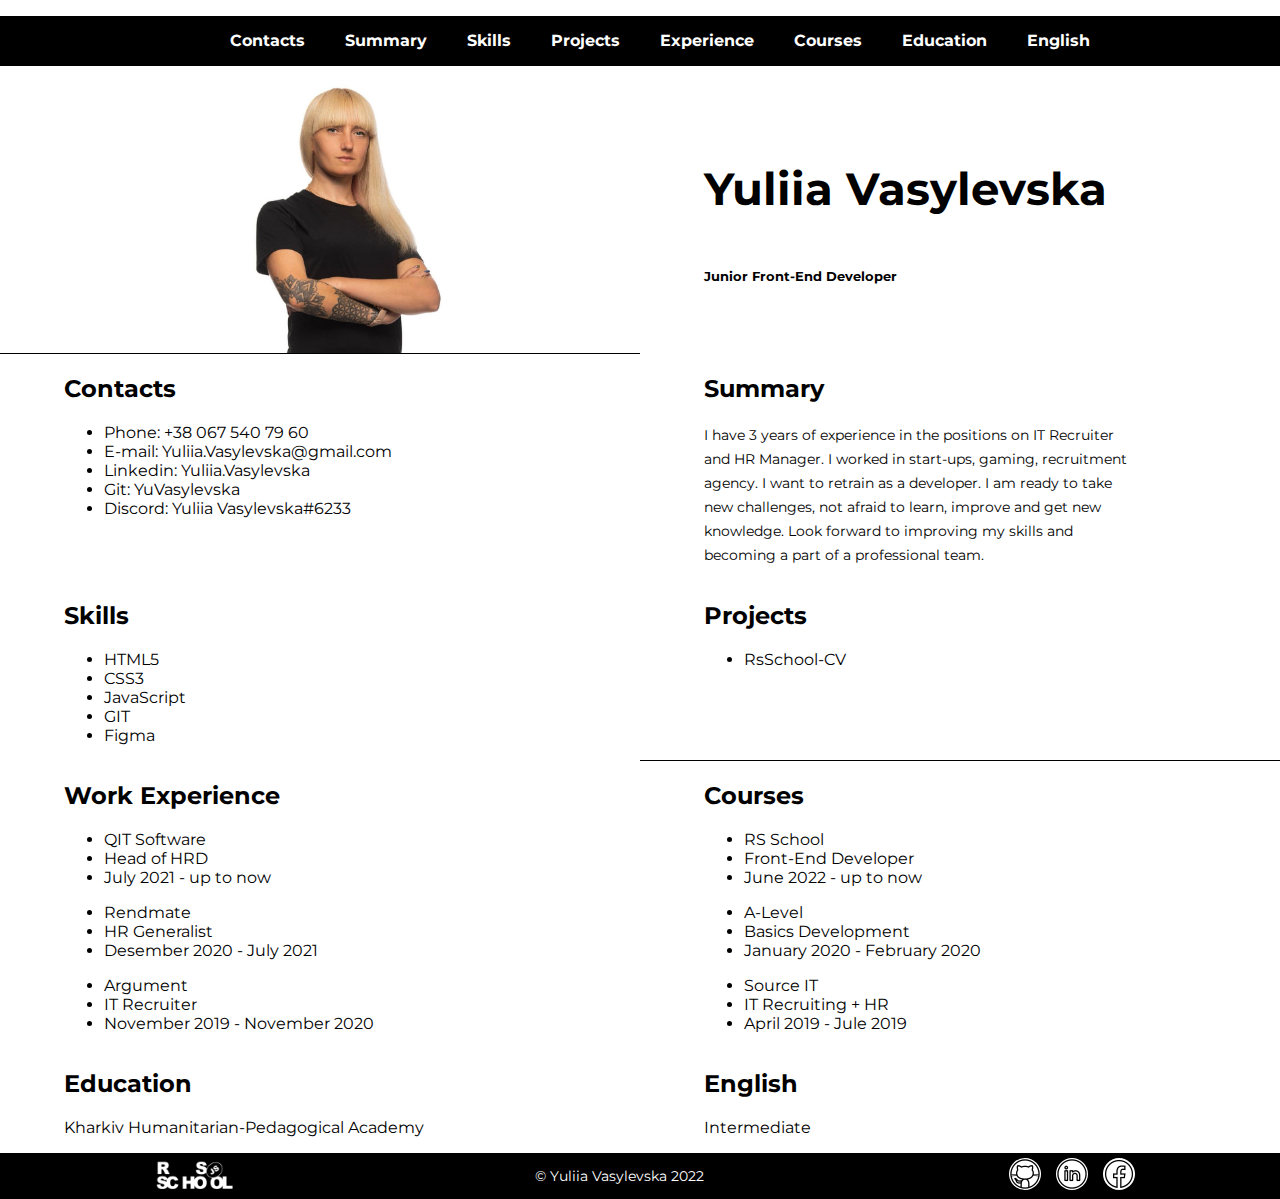
<file: index.html>
<!DOCTYPE html>
<html lang="en">
<head>
    <meta charset="UTF-8">
    <meta http-equiv="X-UA-Compatible" content="IE=edge">
    <meta name="viewport" content="width=device-width, initial-scale=1.0">
    <link rel="icon" href="assets/favicon.ico">
    <link rel="preconnect" href="https://fonts.googleapis.com">
    <link rel="preconnect" href="https://fonts.gstatic.com" crossorigin>
    <link href="https://fonts.googleapis.com/css2?family=Montserrat:wght@400;700&display=swap" rel="stylesheet">
    <link rel="stylesheet" href="style.css">
    <title>Document</title>
</head>
<body>
<!-- Header -->
    <header class="header">
        <div class="container container-nav">
<!-- Navigation -->
            <nav class="nav">
                <ul class="nav-list">
                  <!-- <img class="logo" src="assets/img/Logo.png" alt="Mylogo"> -->
                  <li class="nav-item"><a href="#contacts" class="nav-link">Contacts</a></li>
                  <li class="nav-item"><a href="#summary" class="nav-link">Summary</a></li>
                  <li class="nav-item"><a href="#skills" class="nav-link">Skills</a></li>
                  <li class="nav-item"><a href="#projects" class="nav-link">Projects</a></li>
                  <li class="nav-item"><a href="#experience" class="nav-link">Experience</a></li>
                  <li class="nav-item"><a href="#courses" class="nav-link">Courses</a></li>
                  <li class="nav-item"><a href="#education" class="nav-link">Education</a></li>
                  <li class="nav-item"><a href="#english" class="nav-link">English</a></li>
                </ul>
              </nav>
        </div>
    </header>
<!-- Main -->
    <main class="main">
        <div class="container main-container">
            <div class="section section-img">
                <img src="assets/img/photo.jpg" alt="my-photo" class="photo">
            </div>
            <section class="section section-title-y">
                <h1 class="section-title">
                    Yuliia Vasylevska
                </h1>
                <h5>Junior Front-End Developer</h5>
            </section>
            <section class="section" id="contacts">
                <h2 class="section-title">
                    Contacts
                </h2>
                <ul class="contact-list">
                    <li class="phone">Phone: +38 067 540 79 60</li>
                    <li class="e-mail">E-mail: Yuliia.Vasylevska@gmail.com</li>
                    <li class="linkedin">Linkedin: Yuliia.Vasylevska</li>
                    <li class="git">Git: YuVasylevska</li>
                    <li class="discord">Discord: Yuliia Vasylevska#6233</li>
                </ul>
            </section>
            <section class="section" id="summary">
                <h2 class="section-title">
                    Summary
                </h2>
                <p class="about">I have 3 years of experience in the positions on IT Recruiter and HR Manager. I worked in start-ups, gaming, recruitment agency. I want to retrain as a developer. I am ready to take new challenges, not afraid to learn, improve and get new knowledge. Look forward to improving my skills and becoming a part of a professional team.</p>
            </section>
            <section class="section" id="skills">
                <h2 class="section-title">
                    Skills
                </h2>
                <ul class="tech-skills-list">
                    <li class="tach-skills">HTML5</li>
                    <li class="tach-skills">CSS3</li>
                    <li class="tach-skills">JavaScript</li>
                    <li class="tach-skills">GIT</li>
                    <li class="tach-skills">Figma</li>
                </ul>
            </section>
            <section class="section section-project" id="projects">
                <h2 class="section-title">
                    Projects
                </h2>
                <ul class="project-list">
                    <li>
                        <a class="project-url" href="https://yuvasylevska.github.io/rsschool-cv/" target="_blank">
                        RsSchool-CV</a>
                    </li>
                </ul>
            </section>
            <section class="section" id="experience">
                <h2 class="section-title">
                    Work Experience
                </h2>
                <ul class="exp-list">
                    <li>QIT Software</li>
                    <li>Head of HRD</li>
                    <li>July 2021 - up to now</li>
                </ul>
                <ul class="exp-list">
                    <li>Rendmate</li>
                    <li>HR Generalist</li>
                    <li>Desember 2020 - July 2021</li>
                </ul>
                <ul class="exp-list">
                    <li>Argument</li>
                    <li>IT Recruiter</li>
                    <li>November 2019 - November 2020</li>
                </ul>
            </section>
            <section class="section" id="courses">
                <h2 class="section-title">
                    Courses
                </h2>
                <ul class="courses-list">
                    <li>RS School</li>
                    <li>Front-End Developer</li>
                    <li>June 2022 - up to now</li>
                </ul>
                <ul class="courses-list">
                    <li>A-Level</li>
                    <li>Basics Development</li>
                    <li>January 2020 - February 2020</li>
                </ul>
                <ul class="courses-list">
                    <li>Source IT</li>
                    <li>IT Recruiting + HR</li>
                    <li>April 2019 - Jule 2019</li>
                </ul>
            </section>
            <section class="section" id="education">
                <h2 class="section-title">
                    Education
                </h2>
                <p class="university">
                    Kharkiv Humanitarian-Pedagogical Academy
                </p>
            </section>
            <section class="section" id="english">
                <h2 class="section-title">
                    English
                </h2>
                <p class="eng-list">
                    Intermediate
                </p>
            </section>
        </div>
    </main>
<!-- Footer -->
    <footer>
        <div class="container footer">
            <div class="logo-footer">
                <a href="https://rs.school/js-stage0/" target="_blank">
                    <img src="assets/img/logo-rsschool3.png" alt="RsSchool">
                </a>
            </div>
            <p class="year-footer">
                © Yuliia Vasylevska 2022
            </p>
            <div class="favicon-footer">
                <a href="https://github.com/YuVasylevska" target="_blank"> 
                    <img src="assets/img/github.png" alt="GitHub"></a>
                <a href="https://www.linkedin.com/in/yuliia-vasylevska-a92b11187/" target="_blank"> 
                    <img src="assets/img/linkedin.png" alt="Linkedin"></a>
                <a href="https://www.facebook.com/julia.vasilevskaya.522" target="_blank"> 
                    <img src="assets/img/facebook.png" alt="Facebook"></a>
            </div>
        </div>
    </footer>
</body>
</html>
</file>
<file: style.css>
body {
    font-family: 'Montserrat', sans-serif;
    min-height: 100vh;
    margin: 0; 
    padding: 0;
    display: flex;
    flex-direction: column;
    justify-content: space-between;
}

* {
    box-sizing: border-box;
  }

  .container {
    max-width: 1440px;
    margin: 0 auto;
  }

  /* scrol */
    html {
        scroll-behavior: smooth; 
      }

  /* Navigation */  
  .container-nav {
    max-width: inherit;
  } 

  .nav-list {
    display: flex;
    justify-content: center;
    flex-wrap: wrap;
    align-items: center;
    background-color: #000;
  }

  .nav-list {
    list-style: none;
  }

  .nav-link {
    padding: 0 20px;
    line-height: 50px;
    font-weight: bold;
    color: #FFFFFF;
    text-decoration: none;
    transition: .3s;
  }

  .nav-link:hover {
    /* background: #786b59; Цвет фона под ссылкой  */
    color: #1e87c2; /* Цвет ссылки */
  }

  .logo {   
    width: 150px;
    height: 50px;
    margin: auto;
  }
  
  .section {
    width: 50%;
    padding-left: 5%;
  }

/* Main */
@media (max-width: 768px) {
    .section {
      width: 100%;
    }
  }

.main-container {
    display: flex;
    flex-wrap: wrap;
  }

  /* Profile */
  .photo {
    width: 50%;
    /* margin-bottom: 50px; */
}

.section-img {
    display: flex;
    justify-content: center;
    border-bottom: 1px solid black;
}

 .section-title-y {
    display: flex;
    flex-direction: column;
    justify-content: center;
 }

 h1 {
    font-size: 45px;
    color: #000;
    /* margin-bottom: 25px; */
 }

  /* Summary */
  .about {
    font-style: normal;
    font-weight: normal;
    font-size: 14px;
    line-height: 24px;
    color: #000;
    width: 75%;
  }

  /* Project */
  .section-project {
    border-bottom: 1px solid black;
  }

  .project-url{
    color: #000;
    text-decoration: none;
  }

  /* Footer */
  footer {
      width: 100%;
      height: auto;
      background: #000;
      margin: 0 auto;
      text-align: center;
  }

  .footer{
    display: flex;
    flex-direction: row;
    justify-content: space-around;
  }

  .logo-footer a img {
    width: 100px;
  }

  .year-footer {
      color: #ffffff;
      font-size: 14px;
      /* font-weight: bold */
  }

  .favicon-footer img {
    background-color: #ffffff;
    margin-left: 15px;
    border-radius: 50%;
}

.favicon-footer {
    display: flex;
    align-items: center;
    flex-direction: row;
    justify-content: space-around;
}

  .favicon-footer img:hover {
      background: #1e87c2;
      /* border-radius: 50%; */
  }
</file>
